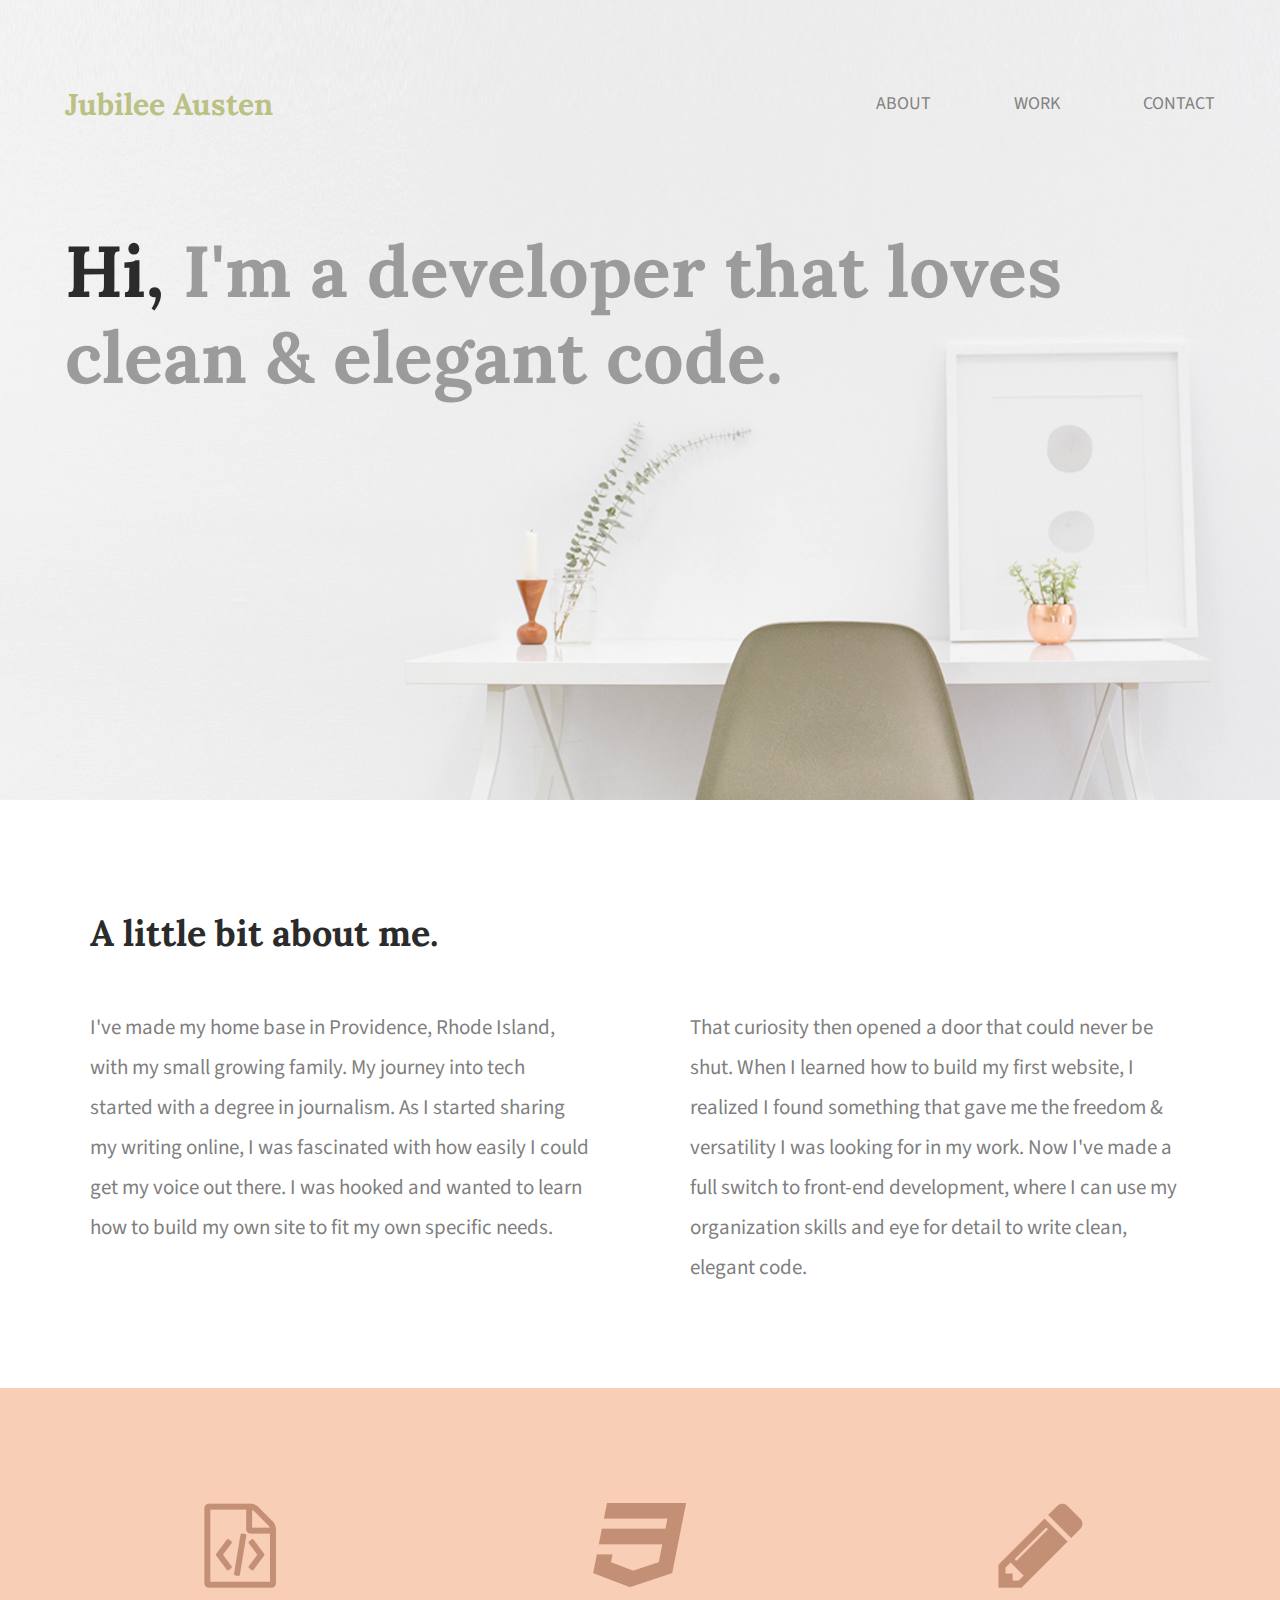
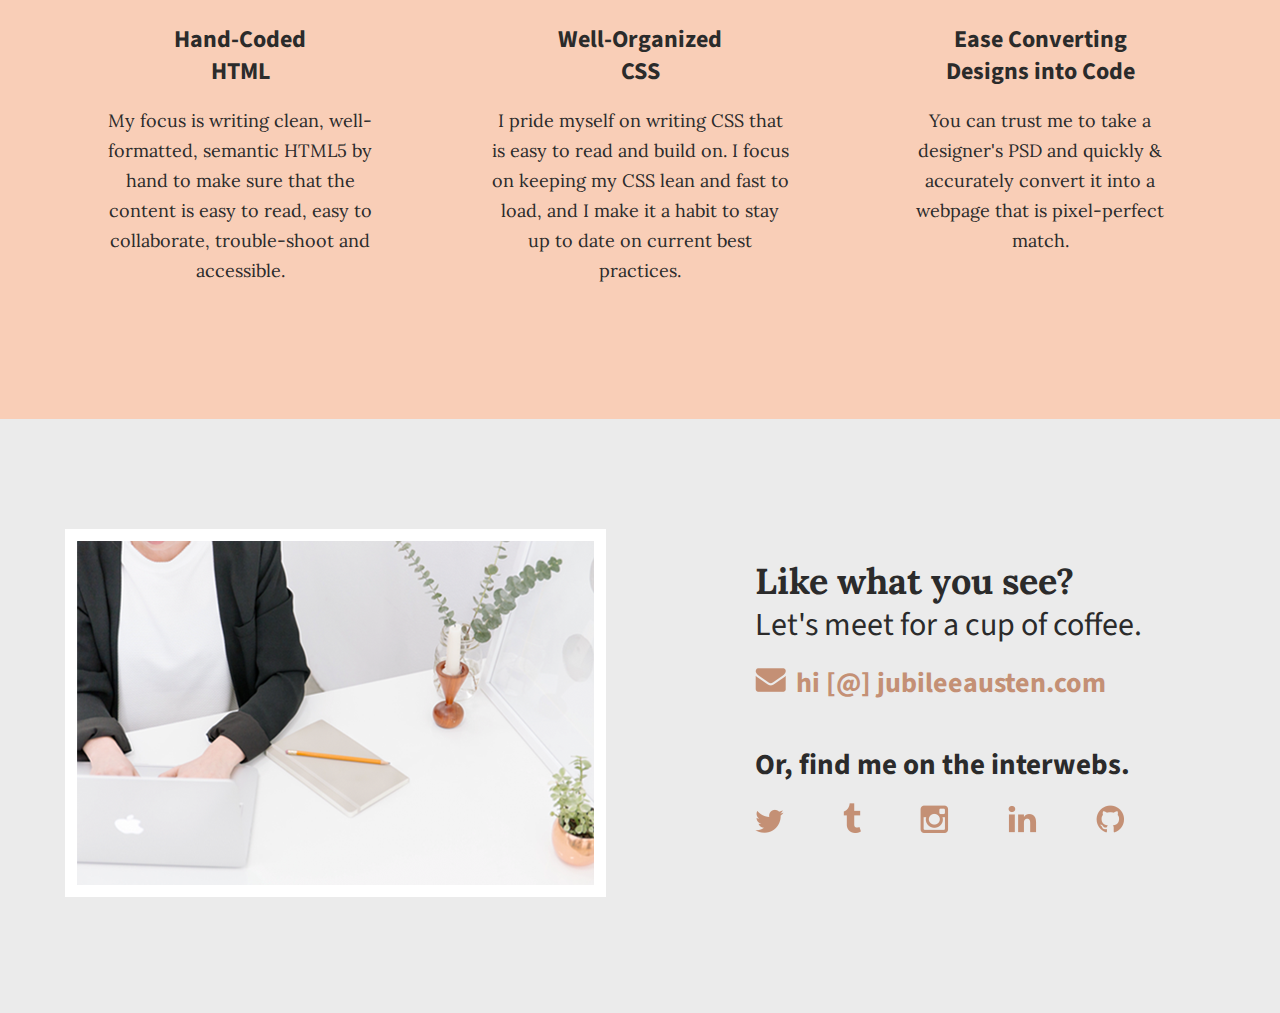
<file: index.html>
<!doctype html>
<html lang="en">
    <head>
      <meta charset="utf-8">
      <title>Jubilee Austen | Portfolio</title>
      <link rel="stylesheet" href="css/normalize.css">
      <link rel="stylesheet" href="css/main.css">
      <link href='https://fonts.googleapis.com/css?family=Lora:400,700' rel='stylesheet' type='text/css'>
      <link href='https://fonts.googleapis.com/css?family=Source+Sans+Pro:400,700' rel='stylesheet' type='text/css'>
    </head>
    <body>
      <header>
        <div class="full-width">
          <div class="half-width">
            <h1>Jubilee Austen</h1>
          </div>
          <div class="half-width">   
            <nav>
              <ul>
                <li><a href="#about">About</a></li>
                <li><a href="#work">Work</a></li>
                <li><a href="#contact">Contact</a></li>
              </ul>
            </nav>
          </div>
          <h2><span>Hi,</span> I'm a developer that loves clean &amp; elegant code.</h2>
        </div>
      </header>
      <main>

<!-- ****** ABOUT ****** -->

        <section id="about">
            <div class="full-width">
                <h2>A little bit about me.</h2>
                <div class="half-width">
                    <p>I've made my home base in Providence, Rhode Island, with my small growing family. My journey into tech started with a degree in journalism. As I started sharing my writing online, I was fascinated with how easily I could get my voice out there. I was hooked and wanted to learn how to build my own site to fit my own specific needs.</p>
                </div>
                <div class="half-width">
                    <p>That curiosity then opened a door that could never be shut. When I learned how to build my first website, I realized I found something that gave me the freedom &amp; versatility I was looking for in my work. Now I've made a full switch to front-end development, where I can use my organization skills and eye for detail to write clean, elegant code.</p>
                </div>
            </div>
        </section>

<!-- ****** WORK ****** -->

        <section id="work">
          <div class="full-width">
            <div class="third-width">
              <img src="img/html-icon.png" alt="HTML icon" />
              <h3>Hand-Coded HTML</h3>
              <p>My focus is writing clean, well-formatted, semantic HTML5 by hand to make sure that the content is easy to read, easy to collaborate, trouble-shoot and accessible.</p>
            </div>
            <div class="third-width">
              <img src="img/css-icon.png" alt="CSS icon" />
              <h3>Well-Organized CSS</h3>
              <p>I pride myself on writing CSS that is easy to read and build on. I focus on keeping my CSS lean and fast to load, and I make it a habit to stay up to date on current best practices.</p>
            </div>
            <div class="third-width">
              <img src="img/pencil-icon.png" alt="Pencil icon" />
              <h3>Ease Converting Designs into Code</h3>
              <p>You can trust me to take a designer's PSD and quickly &amp; accurately convert it into a webpage that is pixel-perfect match.</p>
            </div>
          </div>
        </section>

<!-- /****** CONTACT ****** -->

        <footer id="contact">
          <div class="full-width">
            <div class="half-width">
              <img id="contact-img" src="img/contact-image.png" alt="A person works at a desk on a laptop. A notepad, candle and two plants are also on the desk." />
            </div>
            <div class="half-width">
              <h2>Like what you see?</h2>
              <h3 id="email-header">Let's meet for a cup of coffee.</h3>
              <p><a href="mailto:hi@jubileeausten.com"><img id="envelope" src="img/envelope.png" alt="Envelope icon" />hi [@] jubileeausten.com</a></p>
              <h3 id="socialmedia-header">Or, find me on the interwebs.</h3>
              <ul>
                <li><a href="http://www.twitter.com/langwidere" target="blank"><img src="img/twitter.png" alt="Twitter icon" /></a></li>
                <li><a href="http://www.tumblr.com" target="blank"><img src="img/tumblr.png" alt="Tumblr icon" /></a></li>
                <li><a href="http://www.instagram.com/langwidere" target="blank"><img src="img/instagram.png" alt="Instagram icon" /></a></li>
                <li><a href="http://www.linkedin.com" target="blank"><img src="img/linkedin.png" alt="Linked In icon" /></a></li>
                <li><a href="http://www.github.com/mistydb" target="blank"><img src="img/github.png" alt="GitHub icon" /></a></li>
              </ul>
            </div>
          </div>
        </footer>
      </main>
    </body>
</html>
</file>
<file: css/main.css>
/****** BASE STYLES ******/
body {
    font-family: 'Source Sans Pro', sans-serif;
    color: #2b2b2b;
}

/****** GRID ******/

.full-width {
    width: 1200px;
    margin: 0 auto;
    overflow: auto;
}
.half-width {
    width: 600px;
    float: left;
}
.third-width {
    width: 400px;
    float: left;
}

/****** HEADER ******/

header {
    height: 800px;
    background: url("../img/hero.png");
    background-size: cover;
    background-position: center;
}

header h1 {
    padding: 65px 0 65px 25px;
    font-family: 'Lora'; serif;
    font-size: 30px;
    color: #bbc085;
}

nav {
    float: right;
    padding: 75px 25px;
}
nav ul li{
    display: inline-block;
}
nav ul li a {
    text-transform: uppercase;
    text-decoration: none;
    font-size: 18px;
    color: #828282;
    padding-left: 80px;
}

header h2 {
    width: 1000px;
    clear: both;
    font-family: 'Lora'; serif;
    font-size: 72px;
    line-height: 86px;
    color: #9b9b9b;
    padding: 20px 0 20px 25px;
}
header h2 span {
    color: #2b2b2b;
}
/****** ABOUT ******/

#about .full-width {
    padding: 80px 0;
}

#about h2 {
    font-family: 'Lora'; serif;
    font-size: 36px;
    padding-left: 50px;
}

#about p {
    font-size: 21px;
    color: #7f7f7f;
    line-height: 40px;
    padding-left: 50px;
    padding-right: 50px;
}

/****** WORK ******/

#work {
    background-color: #f9ceb7;
    text-align: center;
}

#work .full-width {
    padding: 115px 0;
}

#work img {
    padding-bottom: 30px;
}

#work h3 {
    font-size: 24px;
    line-height: 32px;
    width: 190px;
    margin: 0 auto;
}

#work p {
    font-family: 'Lora'; serif;
    font-size: 18px;
    line-height: 30px;
    padding: 0 50px;
}

/****** CONTACT ******/

#contact {
    background-color: #ebebeb;
}

#contact .full-width {
    padding: 110px 0;
}

#contact img#contact-img {
    margin-left: 25px;
    border: 12px solid #ffffff;
}

#contact h2, #contact #email-header, #contact #socialmedia-header, #contact ul {
    padding-left: 115px;
}
#contact #envelope {
    padding: 0 10px 0 115px;
}

#contact h2 {
    font-family: 'Lora'; serif;
    font-size: 36px;
    line-height: 44px;
}
#contact #email-header {
    font-size: 32px;
    font-weight: 400;
    line-height: 44px;
    margin: -30px 0 5px 0;
}
#contact #socialmedia-header {
    font-weight: bold;
    font-size: 29px;
    line-height: 44px;
    margin: 40px 0 0 0;
}
#contact a {
    text-decoration: none;
    color: #c49075;
    font-weight: bold;
    font-size: 28px;
}

#contact ul {
    list-style: none;
}
#contact ul li {
     display: inline-block;
}
#contact ul img {
    font-size: 32px;
    padding-right: 56px;
}
</file>
